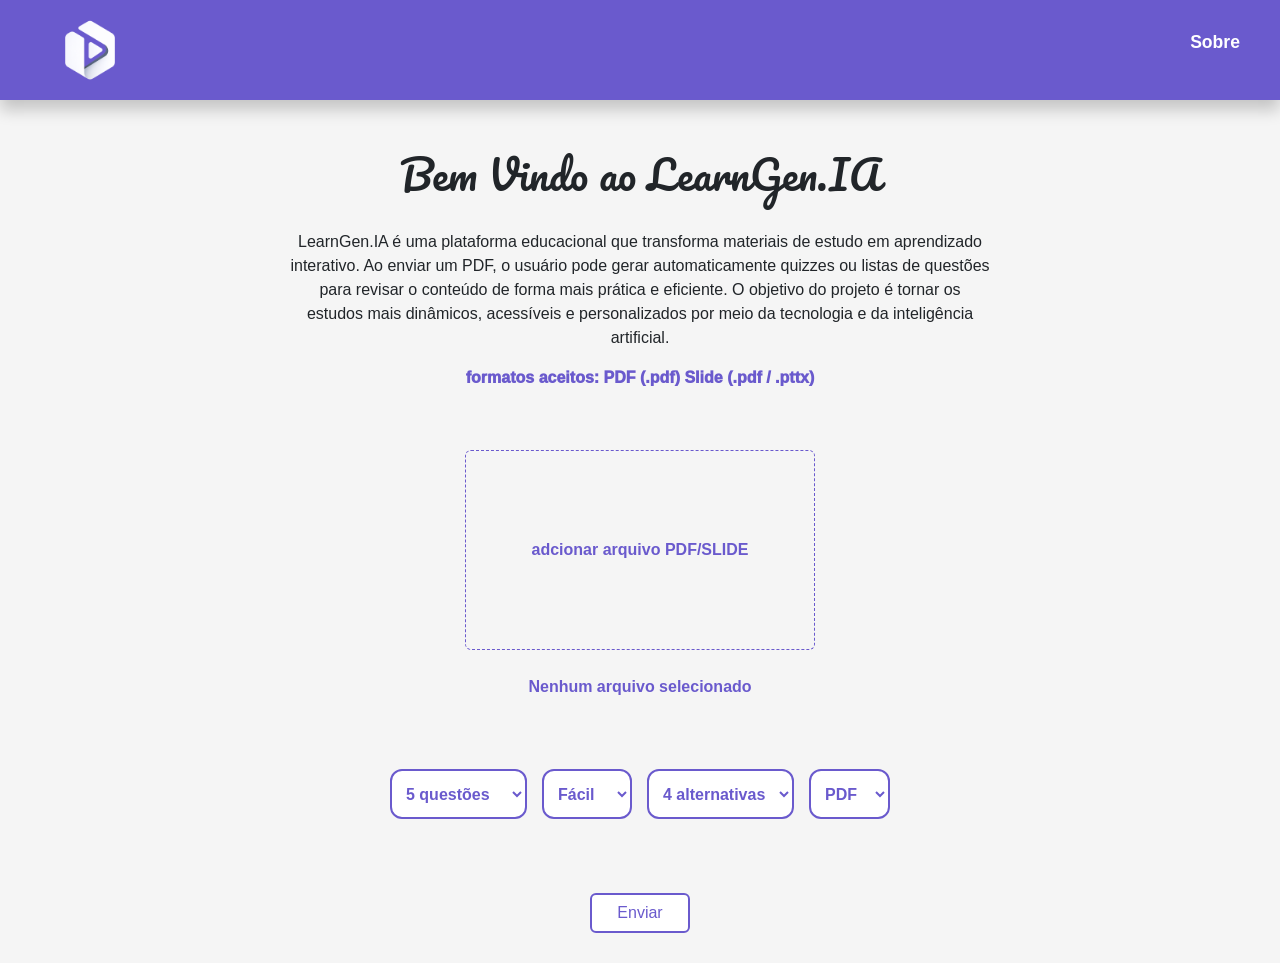
<file: templates/index.html>
<!DOCTYPE html>
<html lang="pt-BR">

<head>
    <meta charset="UTF-8">
    <meta name="viewport" content="width=device-width, initial-scale=1.0">
    <title>learngen.ia</title>
    <link href="https://cdn.jsdelivr.net/npm/bootstrap@5.3.7/dist/css/bootstrap.min.css" rel="stylesheet">
    <link rel="stylesheet" href="../static/telaP.css">
    <link rel="preconnect" href="https://fonts.googleapis.com">
    <link rel="preconnect" href="https://fonts.gstatic.com" crossorigin>
    <link rel="stylesheet" href="../static/telaP.css">
    <link href="https://fonts.googleapis.com/css2?family=Dancing+Script:wght@400..700&family=Pacifico&display=swap"
        rel="stylesheet">
</head>

<body>
    <header>
        <nav class="navbar">

            <div class="logo">
                <img src="../static/imagem/logoPB.png" id="logo">
            </div>

            <ul class="menu">
                <li><a href="/sobre">Sobre</a></li>
            </ul>

        </nav>
    </header>
    <div id="container-text">
        <h1>Bem Vindo ao LearnGen.IA</h1>
        <br>
        <p>LearnGen.IA é uma plataforma educacional que transforma materiais de estudo em aprendizado interativo. Ao
            enviar um PDF, o usuário pode gerar automaticamente quizzes ou listas de questões para revisar o conteúdo de
            forma mais prática e eficiente. O objetivo do projeto é tornar os estudos mais dinâmicos, acessíveis e
            personalizados por meio da tecnologia e da inteligência artificial.</p>

        <p id="for">
            formatos aceitos:
                PDF (.pdf)
                Slide (.pdf / .pttx)
        </p>
    </div>
    <div id="dados">
        <form id="formUpload" action="/upload" method="POST" enctype="multipart/form-data">
            <input type="file" id="file" name="pdf" accept=".pdf,.pptx" required>
            <label for="file">adcionar arquivo PDF/SLIDE</label>
            <p id="nome-arquivo">Nenhum arquivo selecionado</p>
            <br>
            <div id="selecao">
                <select name="quantidade">
                    <option value="5">5 questões</option>
                    <option value="10">10 questões</option>
                    <option value="15">15 questões</option>
                </select>

                <select name="dificuldade">
                    <option value="fácil">Fácil</option>
                    <option value="média">Média</option>
                    <option value="difícil">Difícil</option>
                </select>

                <select name="alternativas">
                    <option value="4">4 alternativas</option>
                    <option value="5">5 alternativas</option>
                </select>

                <select name="tipo_saida">
                    <option value="pdf">PDF</option>
                    <option value="quiz">Quiz</option>
                </select>
            </div>
            <br>
            <button type="submit" id="enviar">Enviar</button>

        </form>
    </div>
    <div class="preloader" id="preloader">
        <div class="loader" id="loader">
        </div>
    </div>

    <script>

    const form = document.getElementById("formUpload");
    const preloader = document.getElementById("preloader");
    const inputFile = document.getElementById("file");
    const nomeArquivo = document.getElementById("nome-arquivo");

    preloader.style.display = "none";

    form.addEventListener("submit", function () {

        preloader.style.display = "flex";

    });

    inputFile.addEventListener("change", function () {
        if (inputFile.files.length > 0) {
            nomeArquivo.textContent = inputFile.files[0].name;
        } else {
            nomeArquivo.textContent = "Nenhum arquivo selecionado";
        }
    });

</script>

</body>

</html>
</file>
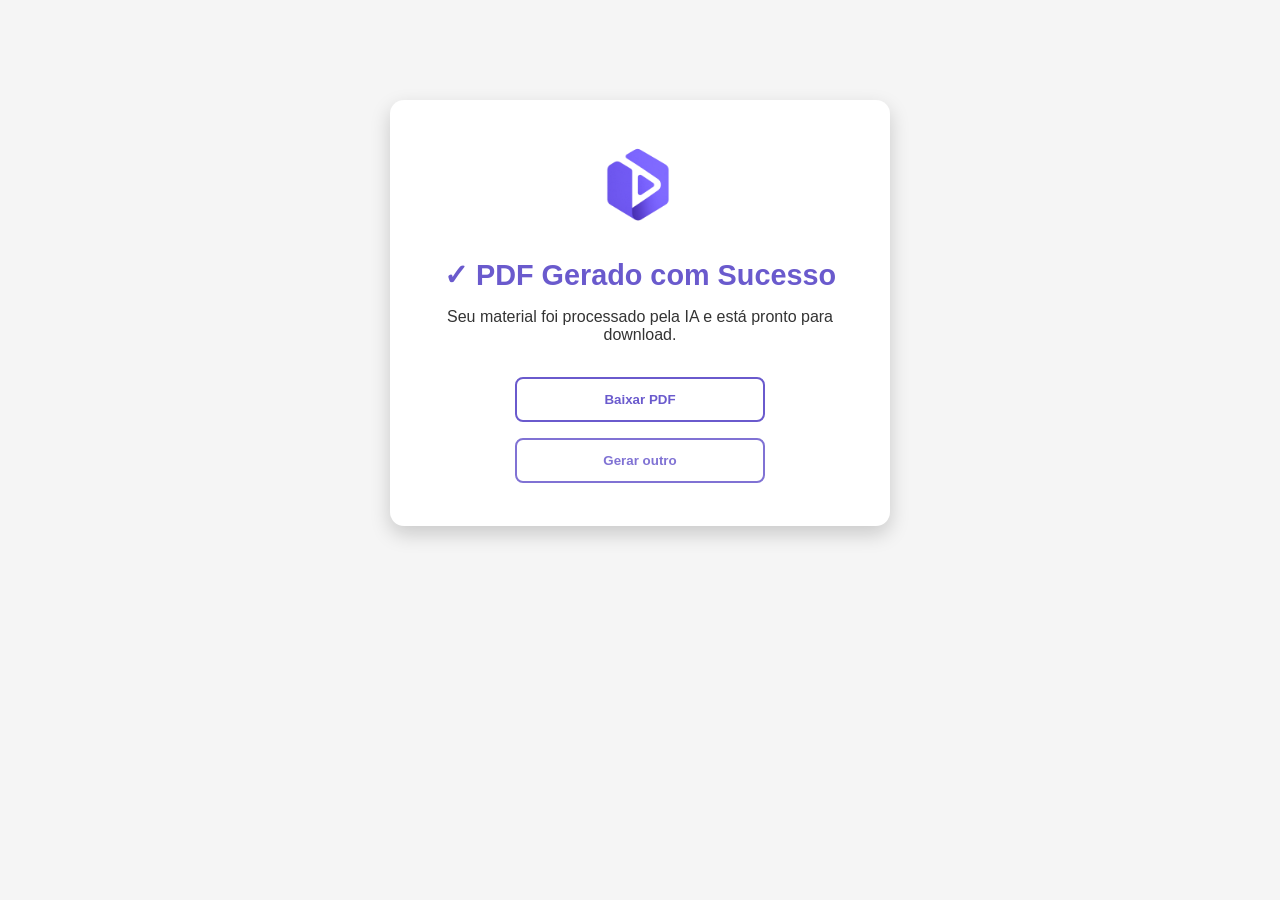
<file: templates/resultado.html>
<!DOCTYPE html>
<html lang="en">

<head>
    <meta charset="UTF-8">
    <meta name="viewport" content="width=device-width, initial-scale=1.0">
    <title>Document</title>
    <link rel="stylesheet" href="../static/resultado.css">
</head>

<body>


    <div class="pdf-card">

        <img src="../static/imagem/logoP.png" id="logoP">
        <h1>✓ PDF Gerado com Sucesso</h1>

        <p>

            Seu material foi processado pela IA
            e está pronto para download.</p>

        <a href="/download">
            <button>Baixar PDF</button>
        </a>

        <a href="/">
            <button class="btn-voltar">Gerar outro</button>
        </a>
    </div>

</body>

</html>
</file>
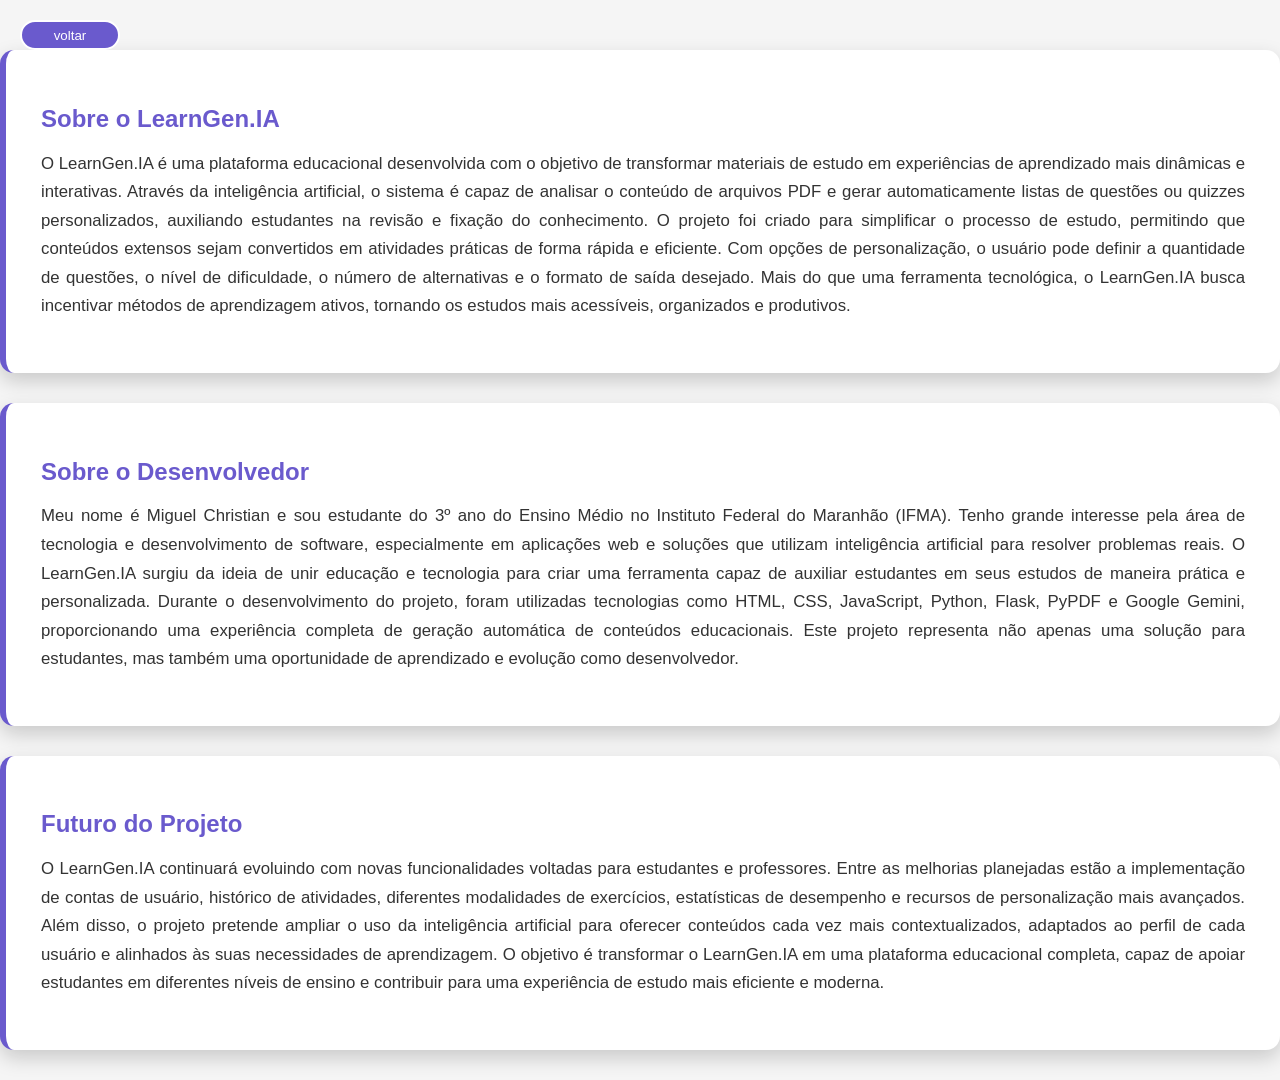
<file: templates/sobre.html>
<!DOCTYPE html>
<html lang="pt-BR">

<head>
    <meta charset="UTF-8">
    <meta name="viewport" content="width=device-width, initial-scale=1.0">
    <title>sobre o projeto</title>
    <link rel="stylesheet" href="../static/sobre.css">
</head>

<body>

    <div id="container-text">
        <a href="/">
            <button id="voltar">voltar</button>
        </a>
        <section class="sobre-card">
            <h1>Sobre o LearnGen.IA</h1>
            <p>O LearnGen.IA é uma plataforma educacional desenvolvida com o objetivo de transformar materiais de estudo
                em
                experiências de aprendizado mais dinâmicas e interativas. Através da inteligência artificial, o sistema
                é
                capaz de analisar o conteúdo de arquivos PDF e gerar automaticamente listas de questões ou quizzes
                personalizados, auxiliando estudantes na revisão e fixação do conhecimento.

                O projeto foi criado para simplificar o processo de estudo, permitindo que conteúdos extensos sejam
                convertidos em atividades práticas de forma rápida e eficiente. Com opções de personalização, o usuário
                pode
                definir a quantidade de questões, o nível de dificuldade, o número de alternativas e o formato de saída
                desejado.

                Mais do que uma ferramenta tecnológica, o LearnGen.IA busca incentivar métodos de aprendizagem ativos,
                tornando os estudos mais acessíveis, organizados e produtivos.</p>

        </section>
        <section class="sobre-card">
            <h1>Sobre o Desenvolvedor</h1>

            <p>Meu nome é Miguel Christian e sou estudante do 3º ano do Ensino Médio no Instituto Federal do Maranhão
                (IFMA). Tenho grande interesse pela área de tecnologia e desenvolvimento de software, especialmente em
                aplicações web e soluções que utilizam inteligência artificial para resolver problemas reais.

                O LearnGen.IA surgiu da ideia de unir educação e tecnologia para criar uma ferramenta capaz de auxiliar
                estudantes em seus estudos de maneira prática e personalizada. Durante o desenvolvimento do projeto,
                foram
                utilizadas tecnologias como HTML, CSS, JavaScript, Python, Flask, PyPDF e Google Gemini, proporcionando
                uma
                experiência completa de geração automática de conteúdos educacionais.

                Este projeto representa não apenas uma solução para estudantes, mas também uma oportunidade de
                aprendizado e
                evolução como desenvolvedor.</p>
        </section>
        <section class="sobre-card">
            <h1>Futuro do Projeto</h1>

            <p>O LearnGen.IA continuará evoluindo com novas funcionalidades voltadas para estudantes e professores.
                Entre as
                melhorias planejadas estão a implementação de contas de usuário, histórico de atividades, diferentes
                modalidades de exercícios, estatísticas de desempenho e recursos de personalização mais avançados.

                Além disso, o projeto pretende ampliar o uso da inteligência artificial para oferecer conteúdos cada vez
                mais contextualizados, adaptados ao perfil de cada usuário e alinhados às suas necessidades de
                aprendizagem.

                O objetivo é transformar o LearnGen.IA em uma plataforma educacional completa, capaz de apoiar
                estudantes em
                diferentes níveis de ensino e contribuir para uma experiência de estudo mais eficiente e moderna.</p>
        </section>
    </div>
</body>

</html>
</file>
<file: static/telaP.css>
* {
    margin: 0;
    padding: 0;
    box-sizing: border-box;
    font-family: Arial, Helvetica, sans-serif;
}

body {
    background-color: #f5f5f5;
}

header {
    width: 100%;
    background-color: slateblue;
    box-shadow: 0 10px 15px rgba(0, 0, 0, 0.2);
}

.navbar {
    max-width: 1300px;
    min-height: 90px;
    margin: auto;
    padding: 0 40px;

    display: flex;
    justify-content: space-between;
    align-items: center;
}

.logo {
    color: white;
    font-size: 2rem;
    font-weight: bold;
}

.menu {
    display: flex;
    gap: 25px;
    list-style: none;
}

.menu a {
    text-decoration: none;
    color: white;
    font-size: 1.1rem;
    font-weight: 600;
    position: relative;
    transition: 0.3s;
}

.menu a::after {
    content: "";
    position: absolute;
    left: 0;
    bottom: -5px;
    width: 0%;
    height: 2px;
    background-color: white;
    transition: 0.3s;
}

.menu a:hover::after {
    width: 100%;
}

#logo {
    width: 100px;
    height: 100px;
}

h1 {
    font-family: "Pacifico", cursive;
    font-weight: 400;
    font-style: normal;
}

#container-text {
    text-align: center;
    width: 90%;
    max-width: 700px;
    margin: 50px auto 0 auto;
}

input {
    display: none;
}

label {
    display: flex;
    justify-content: center;
    align-items: center;

    width: 90%;
    max-width: 350px;
    height: 200px;

    border-radius: 6px;
    border: 1px dashed slateblue;

    margin: 30px auto 0 auto;
    text-align: center;
}

#enviar {
    display: block;

    width: 100px;
    height: 40px;

    margin: 20px auto 0 auto;

    border-radius: 6px;
    color: slateblue;
    border: 2px solid slateblue;
    background-color: white;
    cursor: pointer;
}

#enviar:hover {
    color: white;
    background-color: slateblue;
}

#notificacao {
    margin: 20px auto;
    padding: 15px;
    width: 90%;
    max-width: 400px;
    text-align: center;
    color: white;
    background-color: slateblue;
    border-radius: 8px;
    font-weight: bold;
}

#dados form {
    width: 90%;
    max-width: 500px;
    margin: 30px auto;
    display: flex;
    flex-direction: column;
    align-items: center;
    gap: 15px;
}

#dados select {
    width: 110px;
    height: 52px;
    padding: 0 12px;

    border: 2px solid slateblue;
    border-radius: 8px;

    background-color: white;
    color: slateblue;

    font-size: 1rem;
    font-weight: 600;

    outline: none;
    cursor: pointer;
}

#dados select:focus {
    box-shadow: 0 0 8px rgba(106, 90, 205, 0.4);
}

#dados label {
    cursor: pointer;
    color: slateblue;
    font-weight: bold;
}

#for{
    color: slateblue;
    font-weight: 1000;
}

#selecao {
    display: grid;
    grid-template-columns: 1fr 1fr;
    gap: 10px;
    width: 100%;
    max-width: 400px;
    margin: auto;
}

#selecao select {
    width: 100%;
    height: 50px;

    border: 2px solid slateblue;
    border-radius: 12px;

    font-size: 1rem;
    color: slateblue;
    background-color: white;

    padding: 0 10px;
}

@media (min-width: 769px) {
    #selecao {
        display: flex;
        justify-content: center;
        gap: 15px;
        max-width: none;
    }

    #selecao select {
        width: 180px;
    }
}

@media (max-width: 768px) {
    #dados form {
        width: 100%;
        gap: 12px;
    }

    #dados select {
        max-width: 100%;
        font-size: 0.95rem;
    }
}

@media (max-width: 768px) {
    .navbar {
        display: flex;
        gap: 15px;

    }

    #logo {
        width: 80px;
        height: 80px;
    }

    .menu {
        display: flex;
        align-items: center;
        gap: 15px;
    }

    .logo {
        font-size: 1.6rem;
    }

    #container-text {
        width: 90%;
        margin-top: 30px;
    }

    label {
        width: 90%;
        height: 170px;
    }

    #enviar {
        width: 90%;
        max-width: 250px;
    }
}


@media (min-width: 769px) and (max-width: 1024px) {
    .navbar {
        padding: 0 30px;
    }

    #container-text {
        width: 80%;
        margin-top: 40px;
    }

    label {
        width: 60%;
        max-width: 350px;
    }
}

#nome-arquivo {
    margin-top: 10px;
    color: slateblue;
    font-weight: bold;
    text-align: center;
}

#preloader {
    display: none;

    position: fixed;
    inset: 0;

    background: rgba(255, 255, 255, 0.95);

    justify-content: center;
    align-items: center;

    z-index: 9999;
}

.loader {
    border: 16px solid #efeee8;
    border-top: 16px solid #0032A0;
    /* Change the preloader color here */
    border-radius: 50%;
    width: 120px;
    height: 120px;
    animation: spin 1.35s linear infinite;
    position: absolute;
    top: 50%;
    left: 50%;
    margin-top: -60px;
    margin-left: -60px;
}

@keyframes spin {
    0% {
        transform: rotate(0deg);
        opacity: 1;
    }

    50% {
        transform: rotate(360deg);
        opacity: 1;
    }

    75% {
        opacity: 1;
        transform: rotate(180deg);
    }

    100% {
        transform: rotate(0deg);
        opacity: 0;
    }
}

@keyframes spinz {
    0% {
        opacity: 1;
    }

    50% {
        opacity: 1;
    }

    75% {
        opacity: 1;
    }

    100% {
        opacity: 0;
    }
}
</file>
<file: static/resultado.css>
body {
    margin: 0;
    background-color: #f5f5f5;
    font-family: Arial, Helvetica, sans-serif;
}

.pdf-card {
    width: 90%;
    max-width: 450px;
    margin: 100px auto;
    padding: 35px 25px;

    background-color: white;
    border-radius: 14px;
    box-shadow: 0 8px 20px rgba(0, 0, 0, 0.18);

    text-align: center;
}

.pdf-card h1 {
    color: slateblue;
    font-size: 1.8rem;
    margin-bottom: 15px;
}

.pdf-card p {
    color: #333;
    font-size: 1rem;
    margin-bottom: 25px;
}

.pdf-card button {
    width: 100%;
    max-width: 250px;
    height: 45px;

    margin: 8px 0;

    border: 2px solid slateblue;
    border-radius: 8px;

    background-color: white;
    color: slateblue;

    font-weight: bold;
    cursor: pointer;
    transition: 0.3s;
}

.pdf-card button:hover {
    background-color: slateblue;
    color: white;
}

.btn-voltar {
    opacity: 0.85;
}

#logoP{
    width: 100px;
    margin-left: -5px;
}

@media (max-width: 768px) {
    .pdf-card {
        margin: 60px auto;
        padding: 25px 18px;
    }

    .pdf-card h1 {
        font-size: 1.5rem;
    }
}
</file>
<file: static/sobre.css>
body {
    margin: 0;
    padding: 0;
    background-color: #f5f5f5;
    font-family: Arial, Helvetica, sans-serif;
}

.sobre-container {
    width: 90%;
    max-width: 1000px;
    margin: 60px auto;
}

.sobre-card {
    background-color: white;
    padding: 35px;
    margin-bottom: 30px;

    border-radius: 14px;
    box-shadow: 0 8px 20px rgba(0, 0, 0, 0.18);

    border-left: 6px solid slateblue;

}

.sobre-card h1,
.sobre-card h2 {
    color: slateblue;
    margin-bottom: 15px;
}

.sobre-card p {
    color: #333;
    font-size: 1.05rem;
    line-height: 1.7;
    text-align: justify;
}

.btn-voltar {
    display: block;
    width: 220px;
    margin: 30px auto;
    padding: 12px;

    text-align: center;
    text-decoration: none;

    color: slateblue;
    background-color: white;

    border: 2px solid slateblue;
    border-radius: 8px;

    font-weight: bold;
    transition: 0.3s;
}

.btn-voltar:hover {
    background-color: slateblue;
    color: white;
}
#voltar{
    width: 100px;
    height: 30px;
    background-color: slateblue;
    color: white;
    border: 2px solid white;
    margin-left: 20px;
    margin-top: 20px;
    border-radius: 20px;
}

#voltar:hover{
    background-color: white;
    color: slateblue;
    border: 3px solid slateblue;
}
@media (max-width: 768px) {
    .sobre-container {
        margin: 30px auto;
    }

    .sobre-card {
        padding: 22px;
    }

    .sobre-card h1,
    .sobre-card h2 {
        font-size: 1.5rem;
    }

    .sobre-card p {
        font-size: 0.98rem;
        text-align: left;
    }
}
</file>
